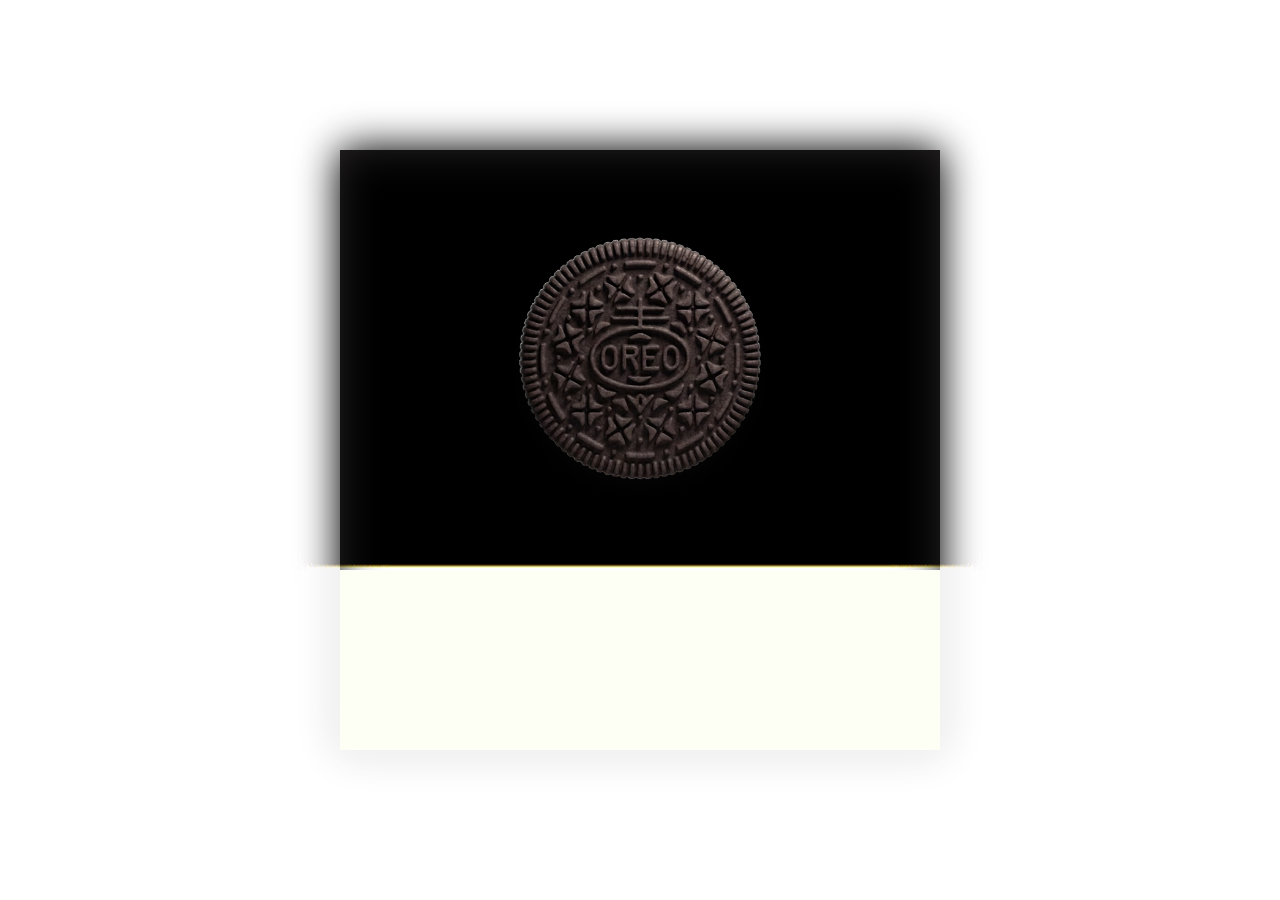
<file: oreo.html>
<!DOCTYPE html>
<html lang="en">

<head>
    <title>OREO</title>
    <meta charset="UTF-8">
    <meta http-equiv="X-UA-Compatible" content="IE=edge">
    <meta name="viewport" content="width=device-width, initial-scale=1.0">
    <style>
        :root {
            font-size: 62.5%;

            --milk-color: #FDFFF5;
            --oreo-color: #272425;
            --wall-color: #272425;
        }

        * {
            margin: 0;
        }

        body {
            height: 100vh;
            display: flex;
            align-items: center;
        }

        .monitor {
            z-index: 0;
            background-color: var(--wall-color);
            box-shadow: 0 0 4rem rgba(0, 0, 0, 0.2);
            width: 60rem;
            height: 60rem;
            margin: auto;
            position: relative;
        }

        .oreo {
            width: 30rem;
            height: 30rem;
            margin: 7rem auto 0;
            transition: all 3s ease;
            position: relative;
        }

        .monitor>.oreo {
            background-image: url('./oreo.png');
            background-size: cover;
        }

        .milk {
            z-index: 50;
            background-color: var(--milk-color);
            position: absolute;
            left: 0;
            right: 0;
            bottom: 0;
            height: 18rem;
        }

        .monitor>.oreo,
        .monitor>.milk {
            z-index: 10;
        }

        .monitor>.oreo:hover {
            transform: translateY(19rem);
            transition: all 3s ease;
        }

        .monitor>.oreo:hover~.stage-wrapper .oreo {
            transform: translateY(19rem);
            transition: all 3s ease;
        }

        .oreo.join {
            background-color: var(--milk-color);
            width: 23rem;
            height: 23rem;
            margin-top: 9.4rem;
            border-radius: 50%;
        }

        .stage-wrapper {
            background-color: var(--oreo-color);
            z-index: 0;
            position: absolute;
            left: 0;
            top: 0;
            right: 0;
            bottom: 0;
            filter: blur(2rem) contrast(20);
        }
    </style>
</head>

<body>
    <div class="monitor">
        <div class="oreo"></div>
        <div class="stage-wrapper">
            <div class="oreo join"></div>
            <div class="milk join"></div>
        </div>
        <div class="milk"></div>
    </div>
</body>

</html>
</file>
